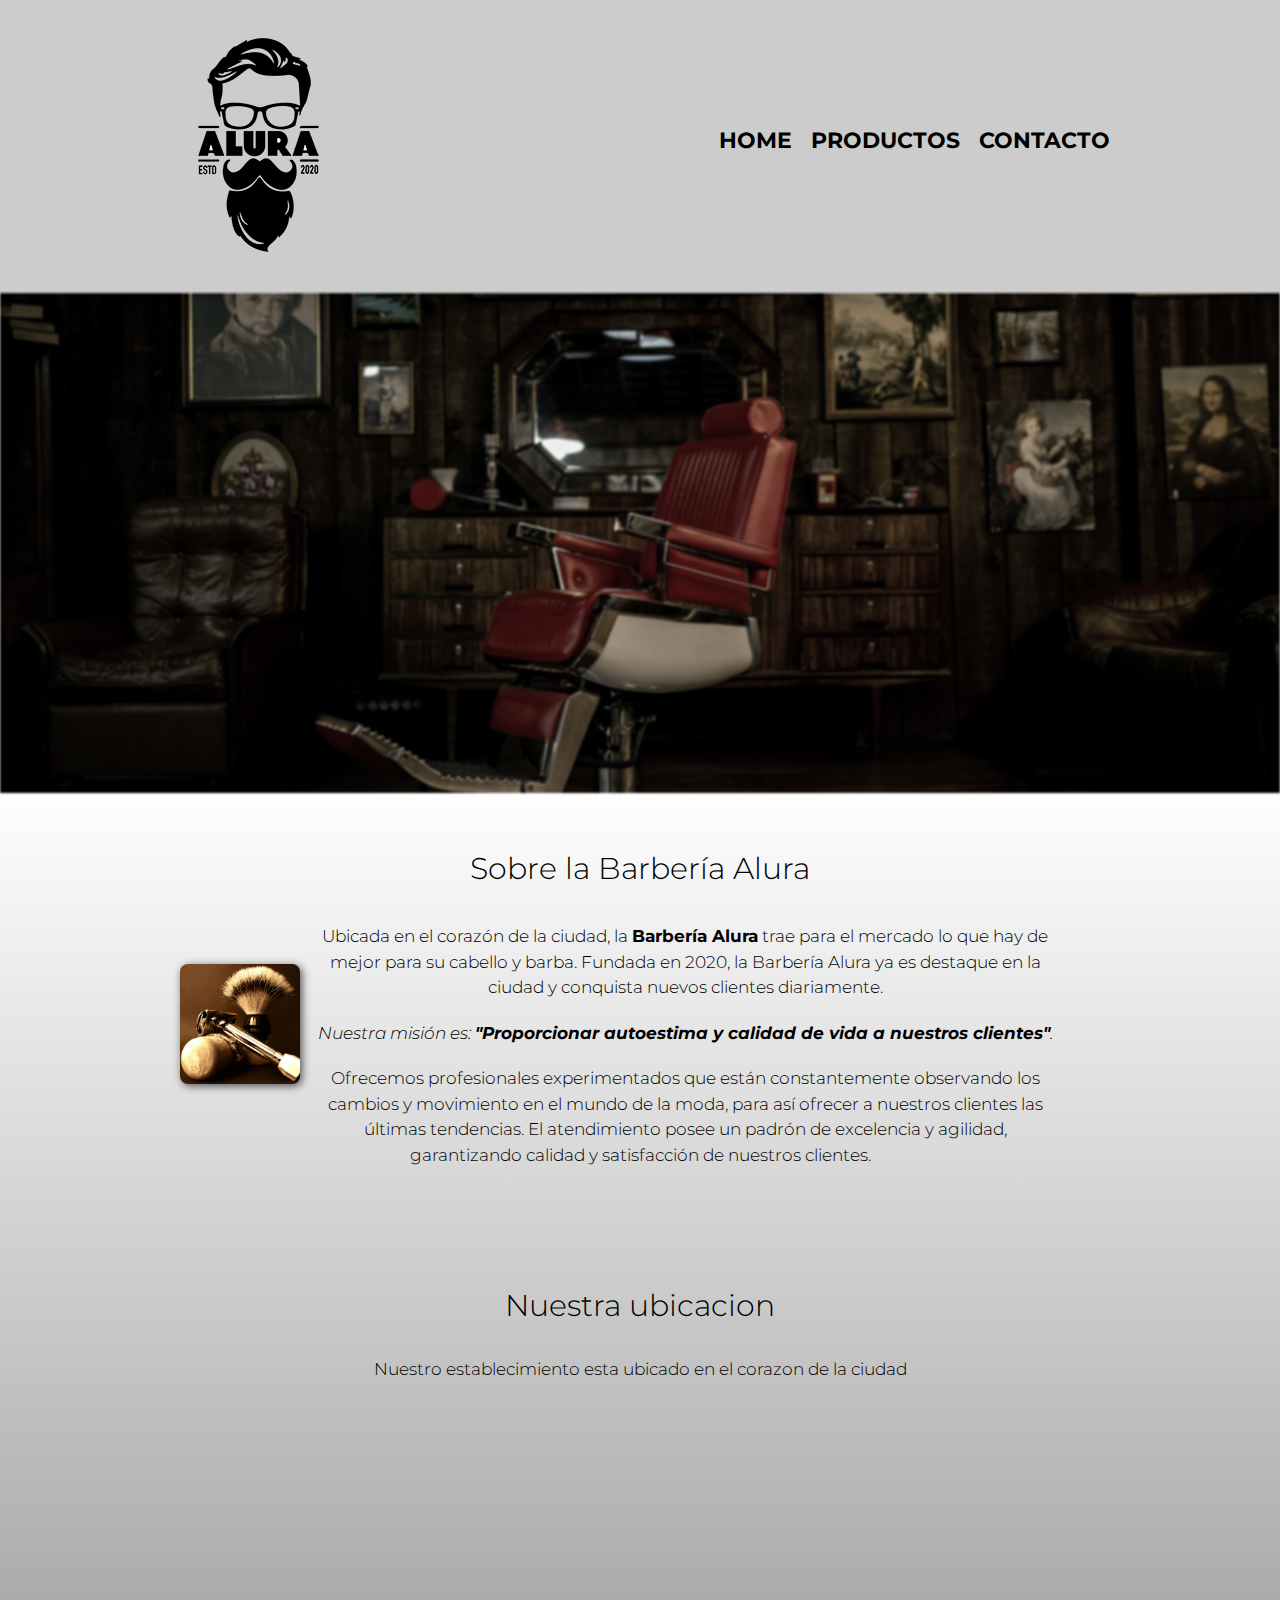
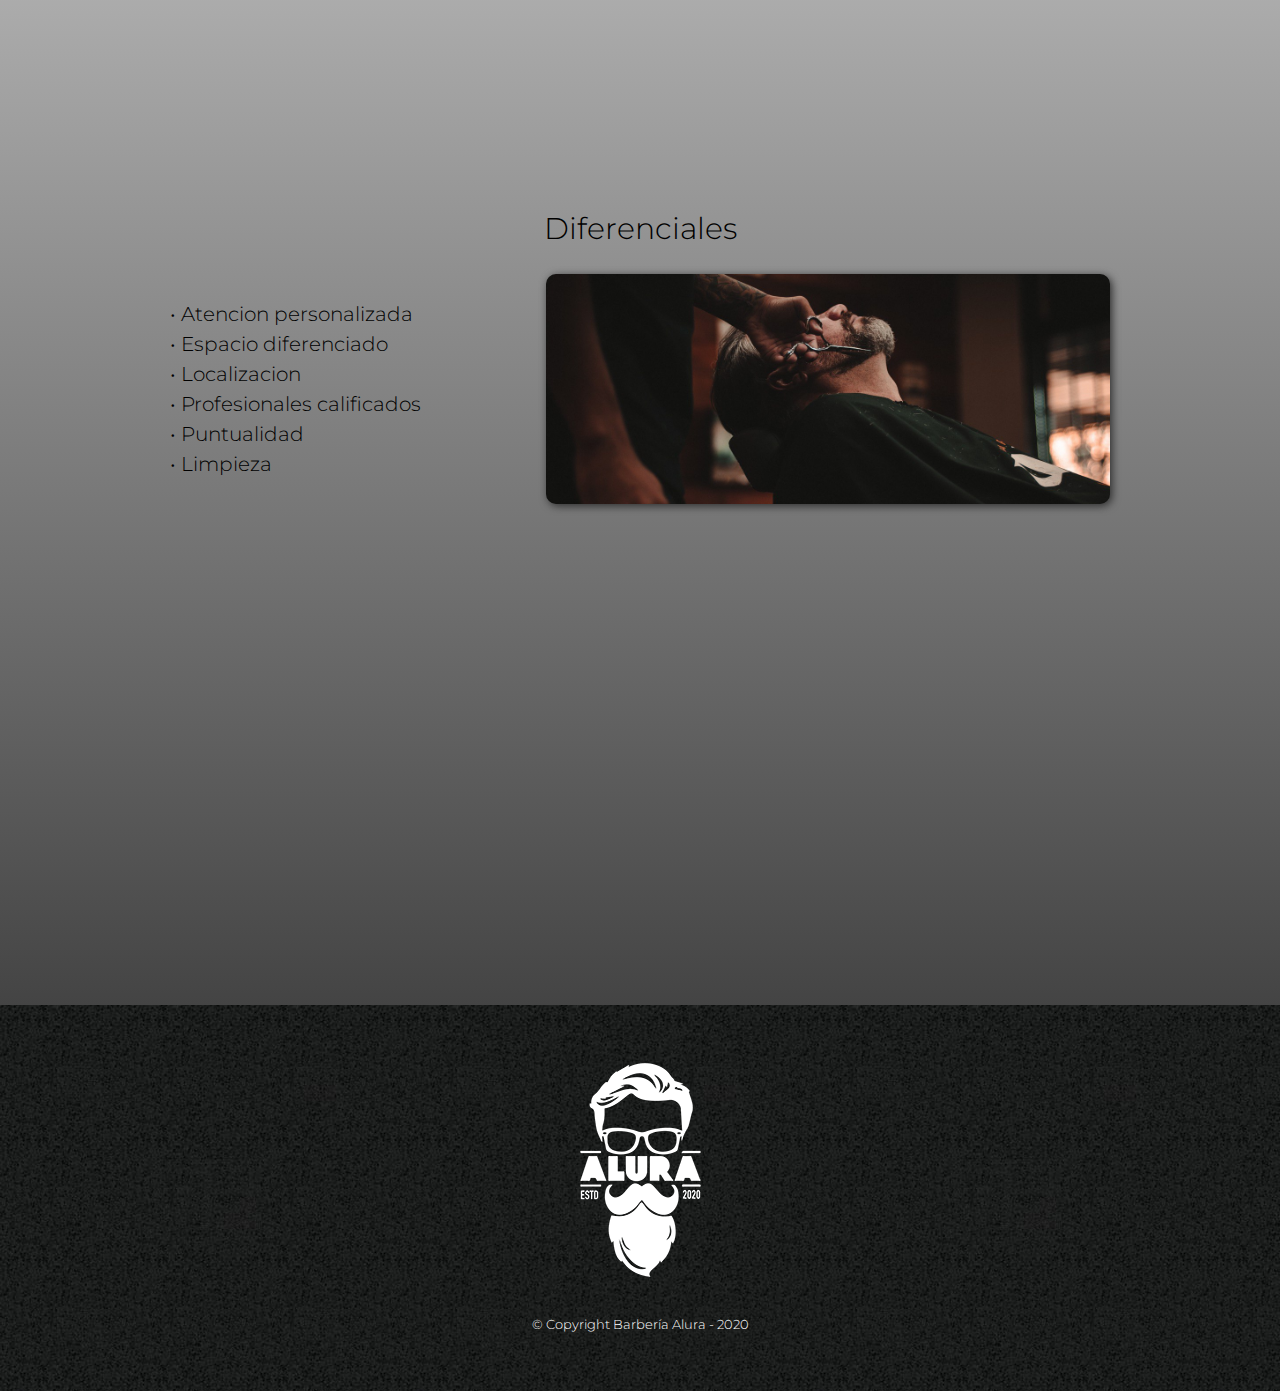
<file: index.html>
<!DOCTYPE html>

<html lang="es"></html>

<html>
  <head>
    <meta charset="UTF-8" />
    <meta name="viewport" content="width-device-width">
    <title>Home - Barbería Alura</title>
    <link rel="stylesheet" href="reset.css" />
    <link rel="stylesheet" href="style.css" />
    <link rel="preconnect" href="https://fonts.googleapis.com">
    <link rel="preconnect" href="https://fonts.gstatic.com" crossorigin>
    <link href="https://fonts.googleapis.com/css2?family=Montserrat:ital,wght@0,300;1,300&display=swap" rel="stylesheet">
  </head>

  <body>
        <header>
        <div class="caja">
            <h1><img src="imagenes/logo.png" /></h1>
            <nav>
            <ul>
                <li><a href="index.html">Home</a></li>
                <li><a href="productos.html">Productos</a></li>
                <li><a href="contacto.html">Contacto</a></li>
            </ul>
            </nav>
        </div>
        </header>

        <img class="banner" src="banner/barberia.jpg" />
        
        <main class="paginaInicial">
            <section class="principal">

                <h2 class="tituloPrincipal">Sobre la Barbería Alura</h2>

                <img class="utensilios" src="imagenes/utensilios.jpg" alt="utensilios de un barbero."/>
        
                <p>
                  Ubicada en el corazón de la ciudad, la
                  <strong>Barbería Alura</strong> trae para el mercado lo que hay de
                  mejor para su cabello y barba. Fundada en 2020, la Barbería Alura ya
                  es destaque en la ciudad y conquista nuevos clientes diariamente.
                </p>
        
                <p id="mision">
                  <em>Nuestra misión es:
                    <strong>"Proporcionar autoestima y calidad de vida a nuestros clientes"</strong
                    >.</em>
                </p>
        
                <p>
                  Ofrecemos profesionales experimentados que están constantemente
                  observando los cambios y movimiento en el mundo de la moda, para así
                  ofrecer a nuestros clientes las últimas tendencias. El atendimiento
                  posee un padrón de excelencia y agilidad, garantizando calidad y
                  satisfacción de nuestros clientes.
                </p>
            </section>

            <section class="mapa">
              <h3 class="tituloPrincipal">Nuestra ubicacion</h3>
              <p>Nuestro establecimiento esta ubicado en el corazon de la ciudad</p>
              <div class="mapaContenido">
                <iframe src="https://www.google.com/maps/embed?pb=!1m18!1m12!1m3!1d3656.407977726848!2d-46.637213023882765!3d-23.589697062635306!2m3!1f0!2f0!3f0!3m2!1i1024!2i768!4f13.1!3m3!1m2!1s0x94ce5bd9bb943bf5%3A0x6f642995c970f0fe!2scaelum%20alura!5e0!3m2!1ses-419!2smx!4v1709235269424!5m2!1ses-419!2smx" width="100%" height="300" style="border:0;" allowfullscreen="" loading="lazy" referrerpolicy="no-referrer-when-downgrade"></iframe>
              </div>
            </section>

            <section class="diferenciales">

                <h3 class="tituloPrincipal">Diferenciales</h3>
              
              <div class="contenidoDiferenciales">
                <ul class="listaDiferenciales">
                  <li class="items">Atencion personalizada</li>
                  <li class="items">Espacio diferenciado</li>
                  <li class="items">Localizacion</li>
                  <li class="items">Profesionales calificados</li>
                  <li class="items">Puntualidad</li>
                  <li class="items">Limpieza</li>
                </ul><img src="diferenciales/diferenciales.jpg" class="imagenDiferenciales"/>
              </div>

              <div class="video">
                <iframe width="560" height="315" src="https://www.youtube.com/embed/wcVVXUV0YUY?si=-4AHo1DmJDHfpy3M" title="YouTube video player" frameborder="0" allow="accelerometer; autoplay; clipboard-write; encrypted-media; gyroscope; picture-in-picture; web-share" allowfullscreen></iframe>
            </div>
            </section>
        </main>

        <footer>
            <img src="imagenes/logo-blanco.png" />
            <p class="Copyright">&copy Copyright Barbería Alura - 2020</p>
        </footer>
    </body>
</html>
</file>
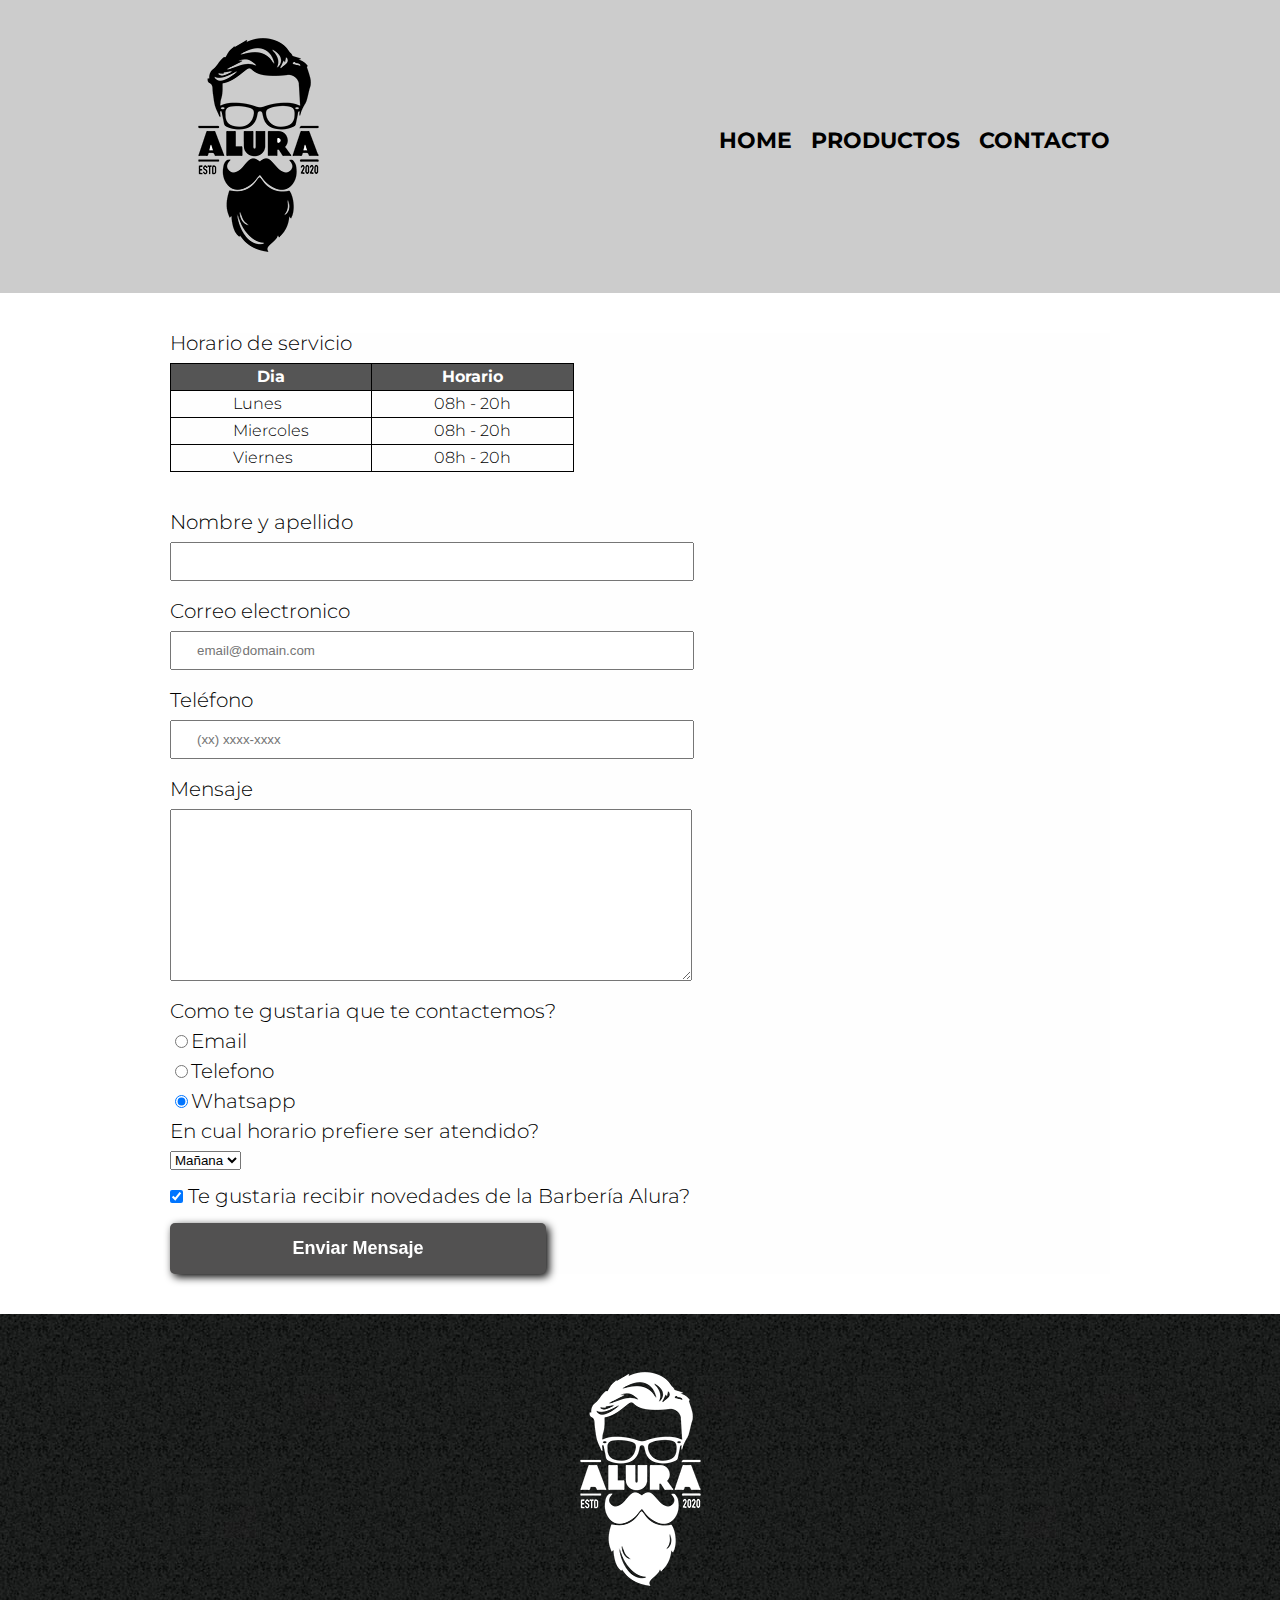
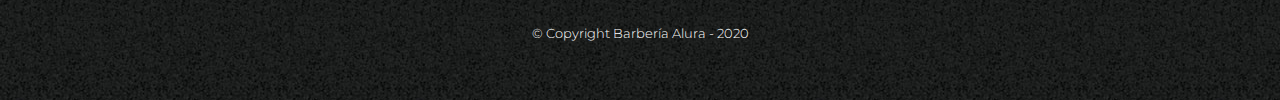
<file: contacto.html>
<!DOCTYPE html>

<html lang="es"></html>

<html>
  <head>
    <meta charset="UTF-8" />
    <title>Contacto - Barbería Alura</title>
    <link rel="stylesheet" href="reset.css" />
    <link rel="stylesheet" href="style.css" />
    <link rel="preconnect" href="https://fonts.googleapis.com">
    <link rel="preconnect" href="https://fonts.gstatic.com" crossorigin>
    <link href="https://fonts.googleapis.com/css2?family=Montserrat:ital,wght@0,300;1,300&display=swap" rel="stylesheet">
  </head>

  <body>
    <header>
      <div class="caja">
        <h1><img src="imagenes/logo.png" alt="Logo de la Barbería Alura"></h1>
        <nav>
          <ul>
            <li><a href="index.html">Home</a></li>
            <li><a href="productos.html">Productos</a></li>
            <li><a href="contacto.html">Contacto</a></li>
          </ul>
        </nav>
      </div>
    </header>

    <main class="formulario">
      <table>
        <thead>
          <legend>Horario de servicio</legend>
          <tr>
            <th>Dia</th>
            <th>Horario</th>
          </tr>
        </thead>
        <tbody>
          <tr>
            <td>Lunes</td>
            <td>08h - 20h</td>
          </tr>
          <tr>
            <td>Miercoles</td>
            <td>08h - 20h</td>
          </tr>
          <tr>
            <td>Viernes</td>
            <td>08h - 20h</td>
          </tr>
        </tbody>
      </table>

      <form>
          <label for="nombrecompleto">Nombre y apellido</label>
          <input type="text" id="nombrecompleto" class="input-padron" required />

          <label for="correoelectronico">Correo electronico</label>
          <input type="email" id="correoelectronico" class="input-padron" required placeholder="email@domain.com">

          <label for="telefono">Teléfono</label>
          <input type="tel" id="telefono" class="input-padron" required placeholder="(xx) xxxx-xxxx">
          
          <label for="mensaje">Mensaje</label>
          <textarea cols="70" rows="10" id="mensaje" class="input-padron" required></textarea>
        
        <fieldset>
          <legend>Como te gustaria que te contactemos?</legend>

          <label for="radio-email"><input type="radio" name="contacto" value="email" id="radio-email">Email</label>
          
          <label for="radio-telefono"><input type="radio" name="contacto" value="telefono" id="radio-telefono">Telefono</label>
          
          <label for="radio-whatsapp"><input type="radio" name="contacto" value="whatsapp" id="radio-whatsapp" checked>Whatsapp</label>
        </fieldset>

        <fieldset>
          <legend>En cual horario prefiere ser atendido?</legend>
          <select>
            <option>Mañana</option>
            <option>Tarde</option>
            <option>Noche</option>
          </select>
        </fieldset>

        <div>
          <label><input type="checkbox" class="checkbox" checked> Te gustaria recibir novedades de la Barbería Alura?<label>
          <input type="submit" value="Enviar Mensaje" class="enviar">
        </div>
      </form>
    </main>

    <footer>
      <img src="imagenes/logo-blanco.png" />
      <p class="Copyright">&copy Copyright Barbería Alura - 2020</p>
    </footer>
  </body>
</html>
</file>
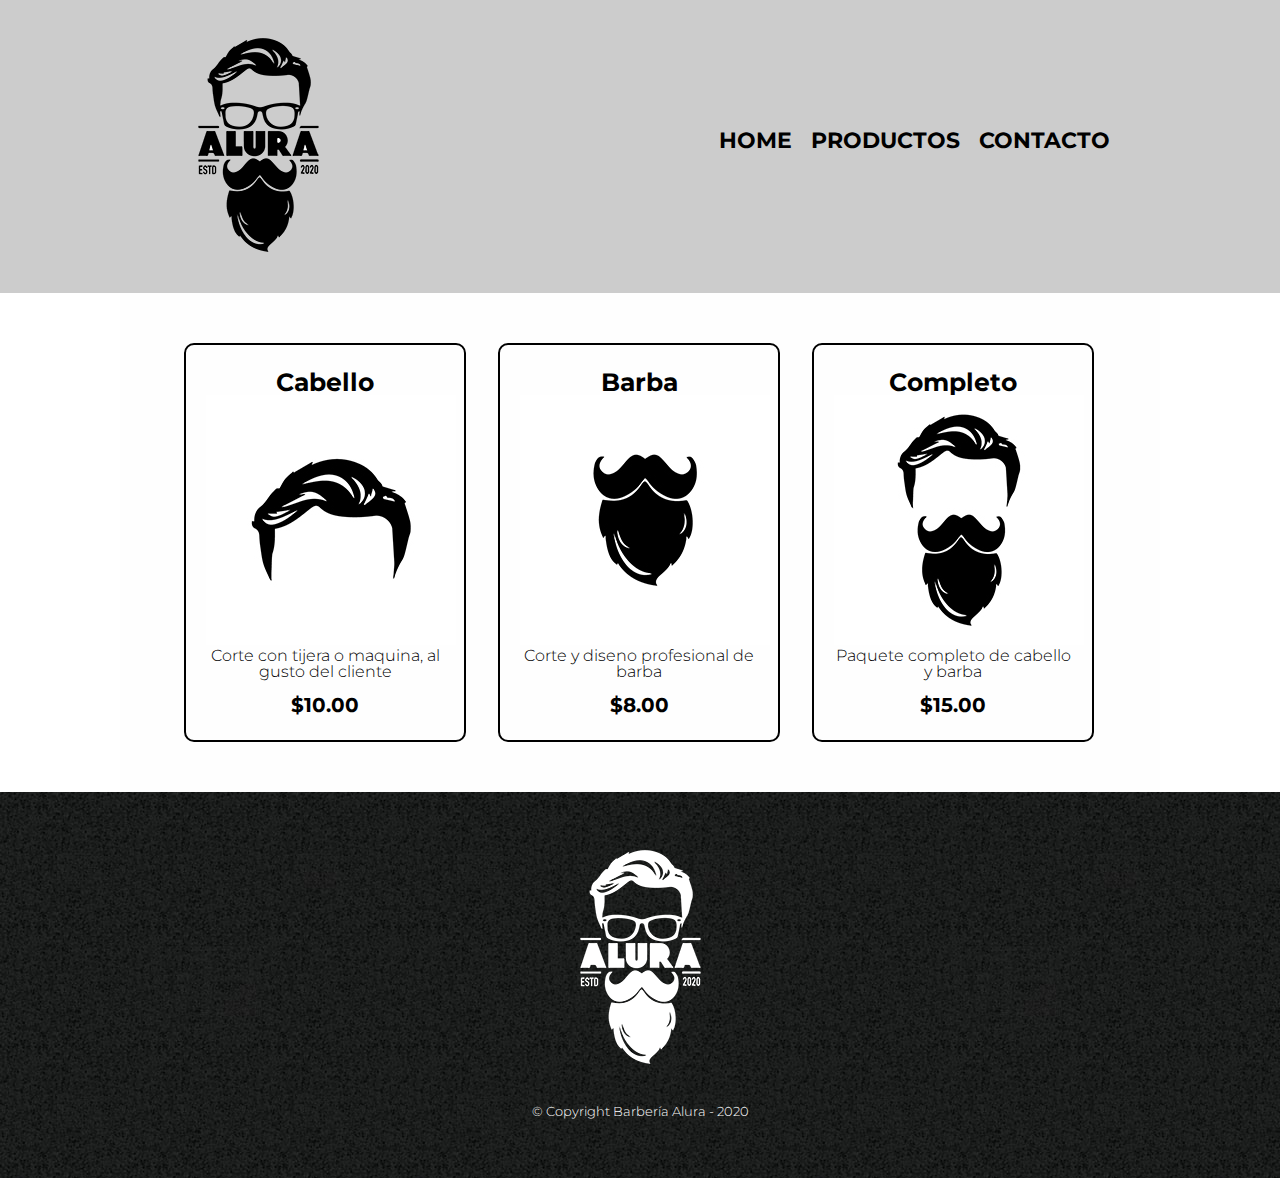
<file: productos.html>
<!DOCTYPE html>

<html lang="es"></html>

<html>
  <head>
    <meta charset="UTF-8" />
    <title>Productos - Barbería Alura</title>
    <link rel="stylesheet" href="reset.css" />
    <link rel="stylesheet" href="style.css" />
    <link rel="preconnect" href="https://fonts.googleapis.com">
    <link rel="preconnect" href="https://fonts.gstatic.com" crossorigin>
    <link href="https://fonts.googleapis.com/css2?family=Montserrat:ital,wght@0,300;1,300&display=swap" rel="stylesheet">
  </head>

  <body>
    <header>
      <div class="caja">
        <h1><img src="imagenes/logo.png" /></h1>
        <nav>
          <ul>
            <li><a href="index.html">Home</a></li>
            <li><a href="productos.html">Productos</a></li>
            <li><a href="contacto.html">Contacto</a></li>
          </ul>
        </nav>
      </div>
    </header>

    <main>
      <ul class="productos">
        <li>
          <h2>Cabello</h2>
          <img src="imagenes/cabello.jpg" />
          <p class="descripcion">
            Corte con tijera o maquina, al gusto del cliente
          </p>
          <p class="precio">$10.00</p>
        </li>
        <li>
          <h2>Barba</h2>
          <img src="imagenes/barba.jpg" />
          <p class="descripcion">Corte y diseno profesional de barba</p>
          <p class="precio">$8.00</p>
        </li>
        <li>
          <h2>Completo</h2>
          <img src="imagenes/cabello+barba.jpg" />
          <p class="descripcion">Paquete completo de cabello y barba</p>
          <p class="precio">$15.00</p>
        </li>
      </ul>
    </main>

    <footer>
      <img src="imagenes/logo-blanco.png" />
      <p class="Copyright">&copy Copyright Barbería Alura - 2020</p>
    </footer>
  </body>
</html>
</file>
<file: style.css>
body {
  font-family: "Montserrat", sans-serif;
  font-optical-sizing: auto;
  font-weight: 300;
  font-style: normal;
}

header {
    background-color: #cccccc;
    padding: 20px 0;
  }
  
.caja {
  width: 940px;
  position: relative;
  margin: 0 auto;
}

nav {
  position: absolute;
  top: 110px;
  right: 0px;
}

nav li {
  display: inline;
  margin: 0 0 0 15px;
}

nav a {
  text-transform: uppercase;
  color: #000000;
  font-weight: bold;
  font-size: 22px;
  text-decoration: none;
}

nav a:hover {
  color: #c78c19;
  text-decoration: underline;
}

.paginaInicial{
  background: linear-gradient(#FEFEFE, #444444);
}

.banner {
  position: relative;
  width: 100%;
  height: 500px;
  object-fit: cover;
  object-position: 0% 53%;
  filter: grayscale(0.6) blur(1px);
}

.tituloPrincipal {
  text-align: center;
  font-size: 30px;
  margin: 10px auto;
  clear: left;
  padding-bottom: 20px;
}

.principal {
  padding: 3em 0;
  width: 940px;
  margin: 0 auto;
}

.principal p {
  text-align: center;
  font-size: 17px;
  margin: 20px 50px;
  line-height: 1.5;
}

.principal strong {
  color: #000000;
  font-weight: bold;
}

#mision {
  font-style: italic;
}

.utensilios {
  width: 120px;
  float: left;
  margin: 50px 10px;
  border: none;
  border-radius: 8px;
  filter: drop-shadow(2px 2px 4px #4e4e4e);
}

.mapa {
  padding: 45px 0;
}

.mapa p {
  margin: 20px 0 30px;
  font-size: 17px;
  text-align: center;
}

.mapaContenido {
  width: 940px;
  margin: 0 auto;
  filter: drop-shadow(2px 2px 4px #4e4e4e);
}

.diferenciales {
  padding: 3em 0;
}

.contenidoDiferenciales {
  width: 940px;
  margin: 0 auto;
}

.listaDiferenciales {
  width: 40%;
  display: inline-block;
  vertical-align: top;
  padding-top: 25px;
  font-size: 20px;
}

.items {
  line-height: 1.5;
}

.items::before{
  content: "• ";
}

.imagenDiferenciales {
  width: 60%;
  height: 230px;
  object-fit: cover;
  object-position: 0% 10%;
  border-radius: 10px;
  filter: drop-shadow(2px 2px 4px #2c2c2c);
}

.video {
  padding-top: 100px;
  width: 560px;
  margin: 1em auto;
  filter: drop-shadow(2px 2px 4px #1f1e1e);
}

.productos {
  width: 940px;
  margin: 0 auto;
  padding: 50px;
  background-color: #FEFEFE;
}

.productos li {
  display: inline-block;
  text-align: center;
  width: 30%;
  vertical-align: top;
  margin: 0 1.5%;
  padding: 25px 20px;
  box-sizing: border-box;
  border: 2px solid #000000;
  border-radius: 10px;
}

.productos li:hover {
  border-color: #c78c19;
}

.productos li:active {
  border-color: #088c19;
}

.productos h2 {
  font-size: 25px;
  font-weight: bold;
}

.productos li:hover h2 {
  font-size: 33px;
}

.descripcion {
  font-size: 16px;
}

.precio {
  font-size: 20px;
  font-weight: bold;
  margin-top: 15px;
}

.formulario {
  width: 940px;
  margin: 0 auto;
  background-color: #FEFEFE;
}

table {
  margin: 10px 0 0 0;
}

legend {
  font-size: 20px;
  margin: 40px 0 0 0;
}

thead {
  background-color: #555555;
  color: #ffffff;
  font-weight: bold;
}

td, th{
  border: 1px solid #000000;
  padding: 5px 62px;
}

form {
  margin: 40px 0px;
}

form label, form legend{
  display: block;
  font-size: 20px;
  margin: 0 0 10px 0;
}

.input-padron {
  display: block;
  margin: 0 0 20px 0;
  padding: 10px 25px;
  width: 50%;
}

.checkbox {
  margin: 20px 0px;
}

.enviar {
  width: 40%;
  padding: 15px 0;
  font-size: 18px;
  font-weight: bold;
  color: white;
  background-color: #525151;
  border: none;
  border-radius: 5px;
  transition: .2s all;
  cursor: pointer;
  filter: drop-shadow(3px 3px 4px #000000);
}

.enviar:hover{
  background-color: darkgray;
  transform: scale(1.01);
}

footer {
  text-align: center;
  background: url(imagenes/bg.jpg);
  padding: 40px;
}

.Copyright {
  color: #ffffff;
  font-size: 13px;
  margin: 20px;
}

@media screen and (max-width: 480px) {
  .caja, .principal{
    width: auto;
  }
}
</file>
